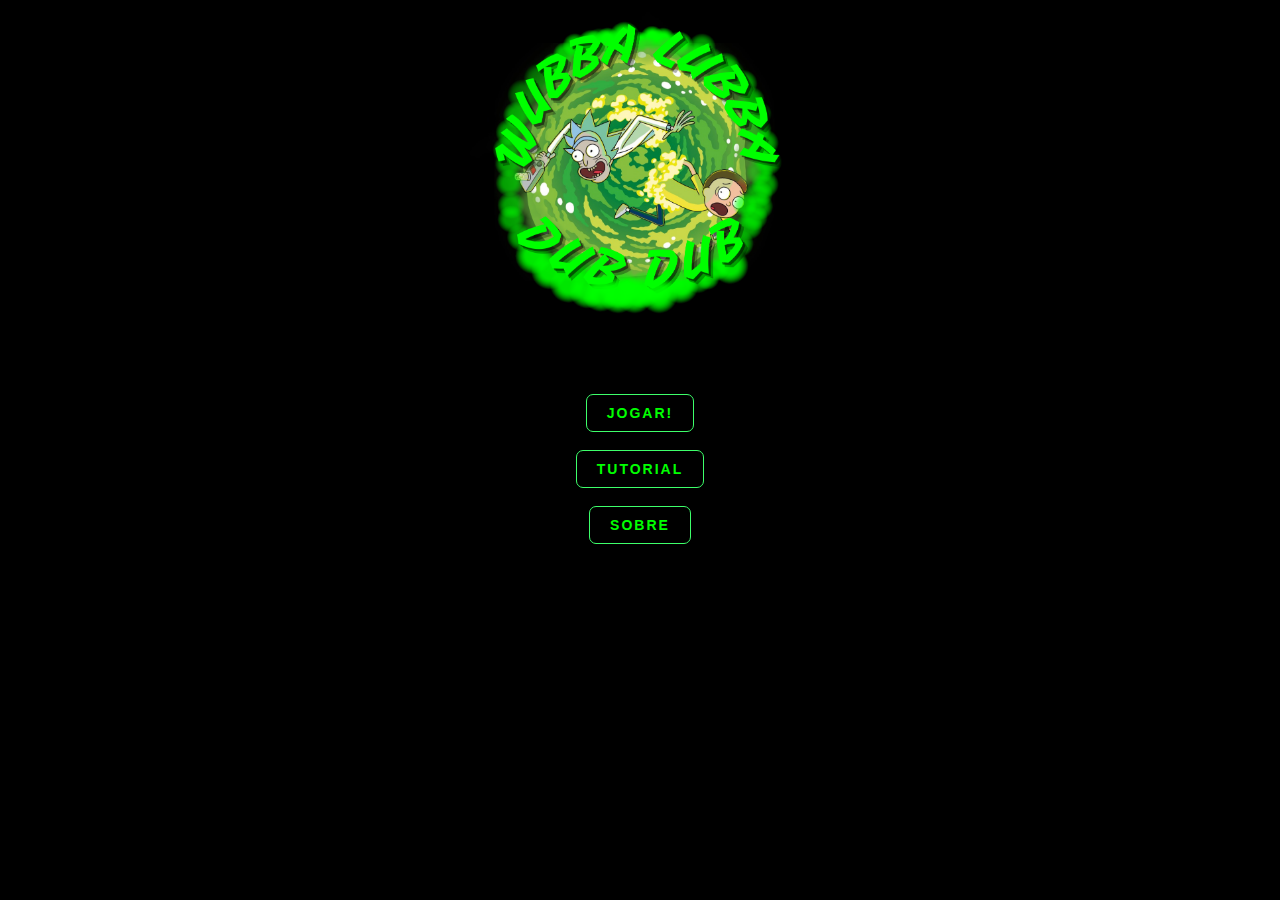
<file: index.html>
<!DOCTYPE html>
<html lang="pt-br">
<head>
    <meta charset="UTF-8">
    <meta name="viewport" content="width=device-width, initial-scale=1.0">
    <title>Quiz Wubba Lubba Dub Dub</title>
    <link rel="stylesheet" href="styles2.css"> <!--REFERENCIANDO O ARQUIVO CSS-->
    <style>
        /* Estilos CSS aqui */
        body {
            background-color: black; /* Cor de fundo preta */
            font-family: Arial, sans-serif; /* Fonte Arial */
            text-align: center; /* Centraliza o conteúdo */
        }
        .container2 {
            /* Estilos para o container da logo, se necessário */
        }
        button {
            /* Estilos para os botões */
        }
        .btn-shine {
            /* Estilos para o link COMPANY COPYRIGHT */
        }

    .loader {
    display: none; /* Esconde a div por padrão */
    width: 190px;
    height: 10px;
    border-radius: 40px;
    background-color: rgba(255, 255, 255, 1);
    position: relative;
    overflow: hidden;
    margin: auto; /* Centraliza horizontalmente */
}

.loader span {
    font: 700 22px monospace;
    text-transform: uppercase;
    color: #fff;
    letter-spacing: 5px;
}

.loader::before {
    content: "";
    position: absolute;
    top: 0;
    left: -50px;
    width: 150%;
    height: 100%;
    background-image: linear-gradient(332deg, #6bff7f, #32ff3c);
    border-radius: inherit;
    transform: scaleX(0);
    transform-origin: left;
    animation: load5123 1s infinite;
}

@keyframes load5123 {
    50% {
        transform: scaleX(1);
    }

    100% {
        transform: scaleX(0);
        transform-origin: right;
    }
}
 
    </style>
</head>
<body>
    <!-- Conteúdo HTML -->
    <div class="container2">
        <img src="logo.png" width="340" height="310" alt="Logo do jogo">
    </div>
    <br>
    <br>
    <br>
    <br>
    <button id="btnJogar">JOGAR!</button>
    <br>
    <br>
    <button id= "btnTutorial">TUTORIAL</button>
    <br>
    <br>
    <button id="btnSobre"> SOBRE</button>
    <br>
    <br>
    <br>
    <br>
    <div class="loader">

</div>


    <!-- Script JavaScript para redirecionamento com delay -->
    <script>
    document.getElementById('btnJogar').addEventListener('click', function(event) {
        event.preventDefault(); // Previne o comportamento padrão do link
        
        // Mostra a div 'loader'
        document.querySelector('.loader').style.display = 'inline-block';

        // Aguarda 4 segundos antes de redirecionar para 'quiz.html'
        setTimeout(function() {
            window.location.href = 'quiz.html';
        }, 4000); // 4000 milissegundos = 4 segundos
    });

    
    document.getElementById('btnTutorial').addEventListener('click', function(event) {
        event.preventDefault(); // Previne o comportamento padrão do link
        
        // Mostra a div 'loader'
        document.querySelector('.loader').style.display = 'inline-block';

        // Aguarda 4 segundos antes de redirecionar para 'quiz.html'
        setTimeout(function() {
            window.location.href = 'tutorial.html';
        }, 4000); // 4000 milissegundos = 4 segundos
    });

    document.getElementById('btnSobre').addEventListener('click', function(event) {
        event.preventDefault(); // Previne o comportamento padrão do link
        
        // Mostra a div 'loader'
        document.querySelector('.loader').style.display = 'inline-block';

        // Aguarda 4 segundos antes de redirecionar para 'quiz.html'
        setTimeout(function() {
            window.location.href = 'infor.html';
        }, 4000); // 4000 milissegundos = 4 segundos
    });
</script>

</body>
</html>
</file>
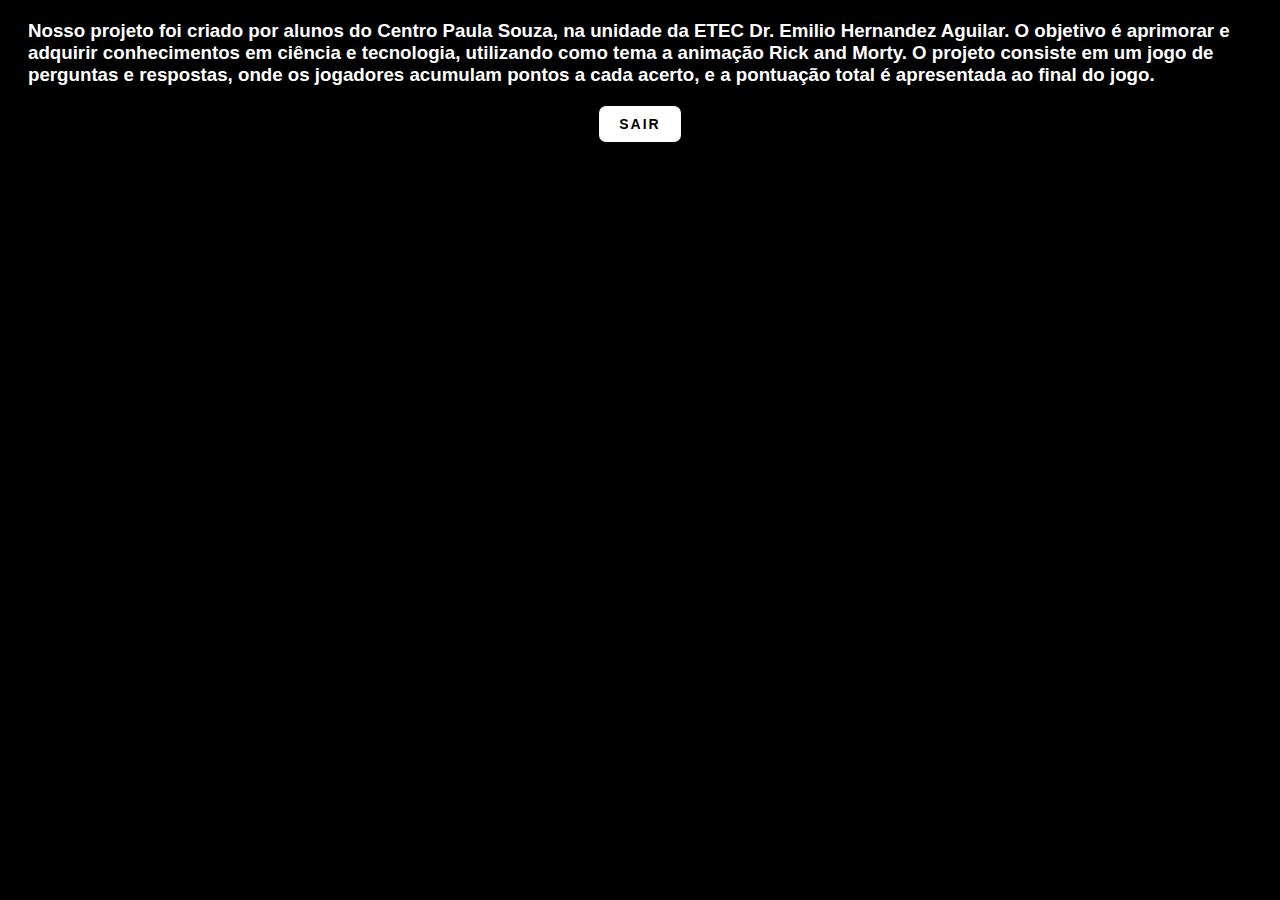
<file: infor.html>
<!DOCTYPE html>
<html lang="pt-BR">
<head>
    <meta charset="utf-8">
    <meta name="viewport" content="width=device-width, initial-scale=1">
    <title>infor</title>
    <link rel="stylesheet" href="styles2.css">
    <style>
        body {
            background-color: black;
            color: white;
            font-family: Arial, sans-serif;
        }
        h3 {
            margin: 20px;
        }
        .center {
            text-align: center;
            margin: 20px;
        }
        button {
            background-color: white;
            color: black;
            border: none;
            padding: 10px 20px;
            cursor: pointer;
        }
        button:hover {
            background-color: grey;
        }
    </style>
</head>
<body>
    <h3>
        Nosso projeto foi criado por alunos do Centro Paula Souza, na unidade da ETEC Dr. Emilio Hernandez Aguilar. O objetivo é aprimorar e adquirir conhecimentos em ciência e tecnologia, utilizando como tema a animação Rick and Morty. O projeto consiste em um jogo de perguntas e respostas, onde os jogadores acumulam pontos a cada acerto, e a pontuação total é apresentada ao final do jogo.
    </h3>
    <div class="center">
        <a href="index.html">
            <button>Sair</button>
        </a>
    </div>
</body>
</html>
</file>
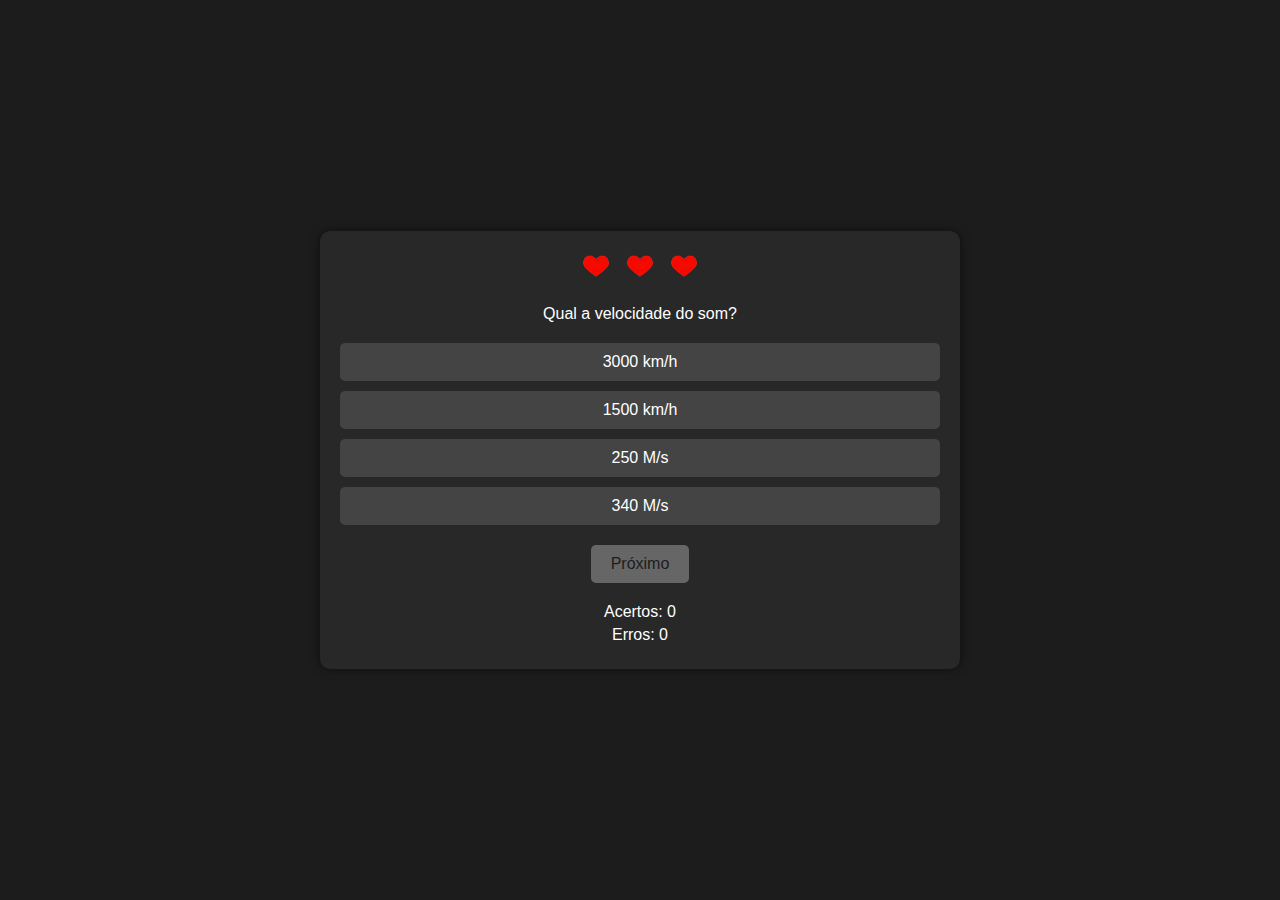
<file: quiz.html>
<!DOCTYPE html>
<html lang="en">
<head>
    <meta charset="UTF-8">
    <meta name="viewport" content="width=device-width, initial-scale=1.0">
    <title>Perguntas</title>
    <link rel="stylesheet" href="styles.css">
</head>
<body>
    <div class="container">
        <div id="lives">
            <img src="coração.png" alt="Life" id="life1">
            <img src="coração.png" alt="Life" id="life2">
            <img src="coração.png" alt="Life" id="life3">
        </div>
        <div id="quiz"></div>
        <div id="controls">
            <button id="next">Próximo</button>
        </div>
        <div id="results"></div>
        <div id="score">
            <p>Acertos: <span id="correctCount">0</span></p>
            <p>Erros: <span id="incorrectCount">0</span></p>
        </div>
    </div>
    <script src="script.js"></script>
</body>
</html>
</file>
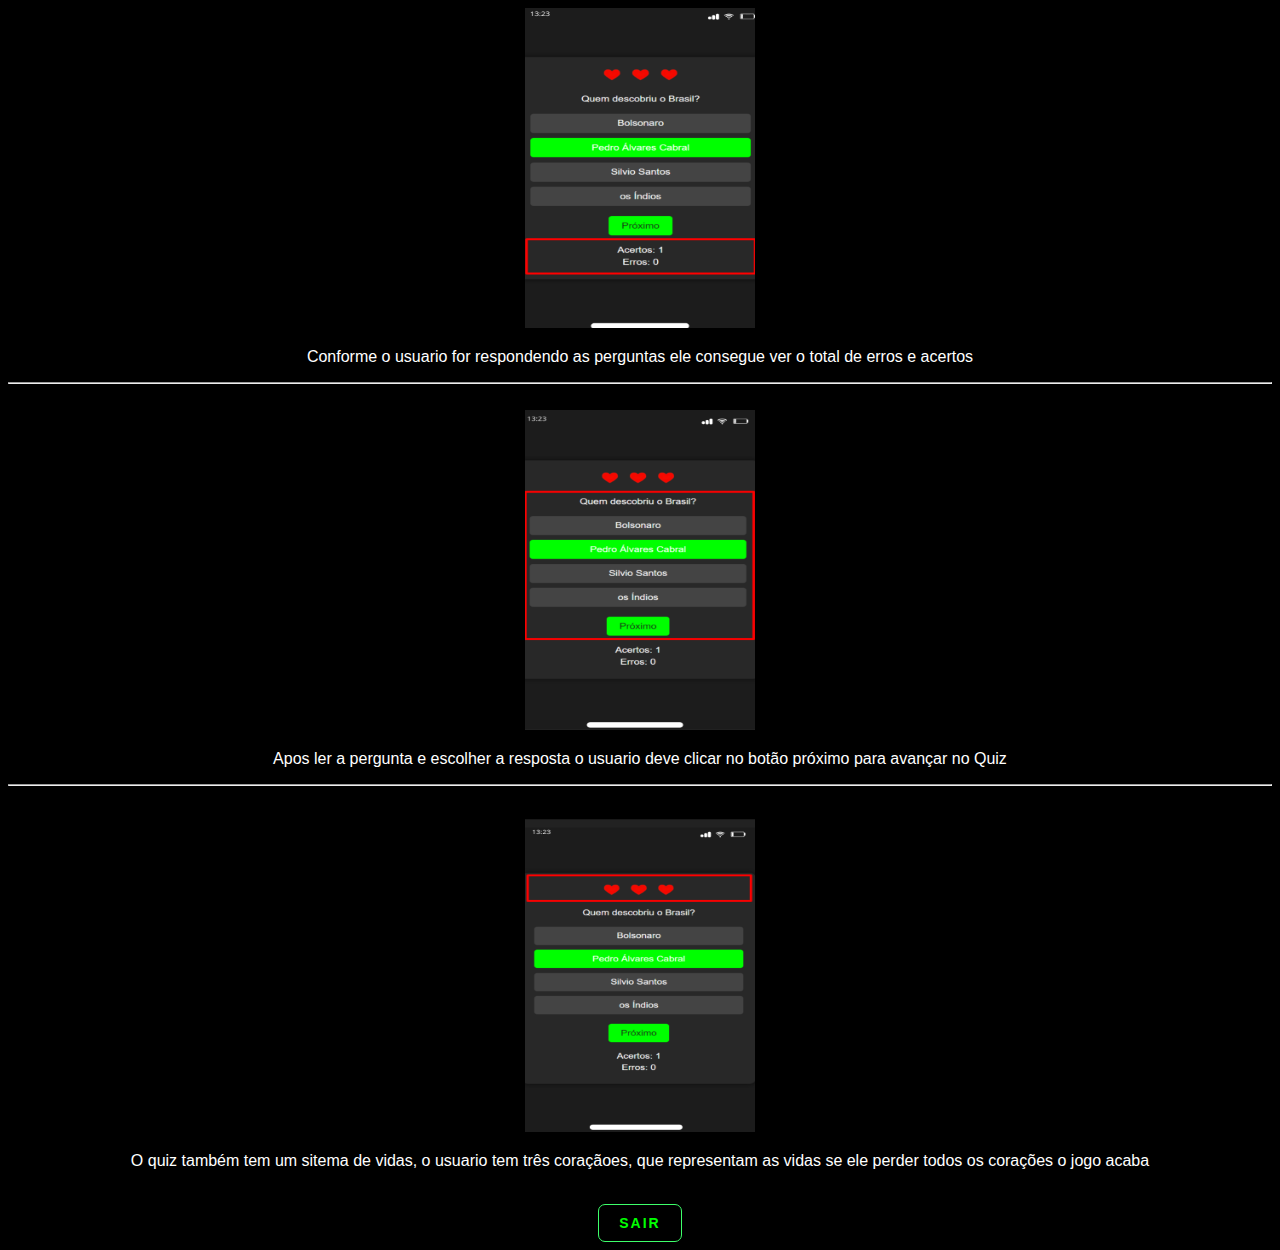
<file: tutorial.html>
<!DOCTYPE html>
<html>
<head>
    <meta charset="utf-8">
    <meta name="viewport" content="width=device-width, initial-scale=1">
    <title>Tutorial</title>
    <link rel="stylesheet" href="styles2.css"> <!--REFERENCIANDO O ARQUIVO CSS-->
</head>
<body bgcolor="black">
    <font face="arial" color="white">
            <center>
                <img src="1.png" height="320" width="230">
                    <br>
                    <p>Conforme o usuario for respondendo as perguntas 
                    ele consegue ver o total de erros e acertos </p>
                    <hr>
                    <br>
                    <img src="2.png" height="320" width="230">
                    <br>
                    <p>Apos ler a pergunta e escolher a resposta o usuario deve clicar no botão próximo
                    para avançar no Quiz</p>
                    <hr>
                    <br>
                    <img src="3.png" height="320" width="230">
                    <br>
                    <p>O quiz também tem um sitema de vidas, o usuario tem três coraçãoes, que representam as vidas
                    se ele perder todos os corações o jogo acaba</p>
                    <br>
                        <a href="index.html">
                            <button>
                                Sair
                            </button>
                        </a>


               








        </center>
    </font>
</body>
</html>
</file>
<file: styles2.css>
/* Style para 3 botões inicias*/
button {
  position: relative;
  padding: 10px 20px;
  border-radius: 7px;
  border: 1px solid rgb(61, 255, 106); /* Mudança aqui */
  font-size: 14px;
  text-transform: uppercase;
  font-weight: 600;
  letter-spacing: 2px;
  background: transparent;
  color: #00FF00;
  overflow: hidden;
  box-shadow: 0 0 0 0 transparent;
  -webkit-transition: all 0.2s ease-in;
  -moz-transition: all 0.2s ease-in;
  transition: all 0.2s ease-in;
}

button:hover {
  background: rgb(61, 255, 106); /* Mudança aqui */
  box-shadow: 0 0 30px 5px rgbargb(61, 255, 106);
  -webkit-transition: all 0.2s ease-out;
  -moz-transition: all 0.2s ease-out;
  transition: all 0.2s ease-out;
}

button:hover::before {
  -webkit-animation: sh02 0.5s 0s linear;
  -moz-animation: sh02 0.5s 0s linear;
  animation: sh02 0.5s 0s linear;
}

button::before {
  content: '';
  display: block;
  width: 0px;
  height: 86%;
  position: absolute;
  top: 7%;
  left: 0%;
  opacity: 0;
  background: #fff;
  box-shadow: 0 0 50px 30px #fff;
  -webkit-transform: skewX(-20deg);
  -moz-transform: skewX(-20deg);
  -ms-transform: skewX(-20deg);
  -o-transform: skewX(-20deg);
  transform: skewX(-20deg);
}

@keyframes sh02 {
  from {
    opacity: 0;
    left: 0%;
  }

  50% {
    opacity: 1;
  }

  to {
    opacity: 0;
    left: 100%;
  }
}

button:active {
  box-shadow: 0 0 0 0 transparent;
  -webkit-transition: box-shadow 0.2s ease-in;
  -moz-transition: box-shadow 0.2s ease-in;
  transition: box-shadow 0.2s ease-in;
}

/* Style para frase inferior*/
.btn-shine {
  position: absolute;
  top: 95%;
  left: 50%;
  transform: translate(-50%, -50%);
  padding: 12px 48px;
  color: #fff;
  background: linear-gradient(to right, #9f9f9f 0, #fff 10%, #868686 20%);
  background-position: 0;
  -webkit-background-clip: text;
  -webkit-text-fill-color: transparent;
  animation: shine 3s infinite linear;
  animation-fill-mode: forwards;
  -webkit-text-size-adjust: none;
  font-weight: 600;
  font-size: 16px;
  text-decoration: none;
  white-space: nowrap;
  font-family: "Poppins", sans-serif;
}
@-moz-keyframes shine {
  0% {
    background-position: 0;
  }
  60% {
    background-position: 180px;
  }
  100% {
    background-position: 180px;
  }
}
@-webkit-keyframes shine {
  0% {
    background-position: 0;
  }
  60% {
    background-position: 180px;
  }
  100% {
    background-position: 180px;
  }
}
@-o-keyframes shine {
  0% {
    background-position: 0;
  }
  60% {
    background-position: 180px;
  }
  100% {
    background-position: 180px;
  }
}
@keyframes shine {
  0% {
    background-position: 0;
  }
  60% {
    background-position: 180px;
  }
  100% {
    background-position: 180px;
  }
}

/* Style para icone de carregamento*/
.dots-container {
  display: flex;
  align-items: center;
  justify-content: center;
  height: 50%;
  width: 50%;
}

.dot {
  height: 10px;
  width: 10px;
  margin-right: 5px;
  border-radius: 5px;
  background-color: #b3d4fc;
  animation: pulse 1.5s infinite ease-in-out;
}

.dot:last-child {
  margin-right: 0;
}

.dot:nth-child(1) {
  animation-delay: -0.3s;
}

.dot:nth-child(2) {
  animation-delay: -0.1s;
}

.dot:nth-child(3) {
  animation-delay: 0.1s;
}

@keyframes pulse {
  0% {
    transform: scale(0.8);
    background-color: #3CB371;
    box-shadow: 0 0 0 0 rgba(61, 255, 106);
  }

  50% {
    transform: scale(1.2);
    background-color: #3CB371;
    box-shadow: 0 0 0 10px rgba(61, 255, 106);
  }

  50% {
    transform: scale(0.8);
    background-color: #3CB371;
    box-shadow: 0 0 0 0 rgba(61, 255, 106);
  }
}


/* style para não alterar a co rdo link */
a {
  color: inherit; /* Mantém a cor padrão do texto */
  text-decoration: none; /* Remove o sublinhado */
}
</file>
<file: styles.css>
body {
    font-family: 'Arial', sans-serif;
    background-color: #1c1c1c;
    color: #fff;
    display: flex;
    justify-content: center;
    align-items: center;
    height: 100vh;
    margin: 0;
}

.container {
    text-align: center;
    background-color: #282828;
    padding: 20px;
    border-radius: 10px;
    box-shadow: 0 0 10px rgba(0, 0, 0, 0.5);
    max-width: 600px;
    width: 100%;
}

button {
    background-color: #00ff00;
    color: #1c1c1c;
    border: none;
    padding: 10px 20px;
    font-size: 16px;
    cursor: pointer;
    border-radius: 5px;
}

button:hover {
    background-color: #00cc00;
}

#quiz {
    margin: 20px 0;
}

.question {
    margin-bottom: 20px;
}

.answers {
    list-style: none;
    padding: 0;
}

.answers li {
    margin: 10px 0;
}

.answers li button {
    background-color: #444;
    color: #fff;
    border: none;
    padding: 10px;
    width: 100%;
    cursor: pointer;
    border-radius: 5px;
}

.answers li button:hover {
    background-color: #555;
}

.correct {
    background-color: #00ff00 !important;
}

.incorrect {
    background-color: #ff0000 !important;
}

.correct-answer {
    background-color: #00ff00 !important;
}

#score {
    margin-top: 20px;
}

#score p {
    margin: 5px 0;
}

#lives img {
    width: 30px;
    height: 30px;
    margin: 0 5px;
}

#results {
    display: none;
}

#results.active {
    display: block;
}

#results button {
    margin: 10px;
    padding: 10px 20px;
    font-size: 16px;
    border-radius: 5px;
    cursor: pointer;
}

#retry {
    background-color: #00ff00;
    color: #1c1c1c;
}

#retry:hover {
    background-color: #00cc00;
}

#exit {
    background-color: #ff0000;
    color: #1c1c1c;
}

#exit:hover {
    background-color: #cc0000;
}

/* Estilos para as imagens das perguntas */
img.question-image {
    width: 100px;
    height: 150px;
    border-radius: 15px;
    margin-bottom: 20px;
    display: block;
    margin-left: auto;
    margin-right: auto;
}
</file>
